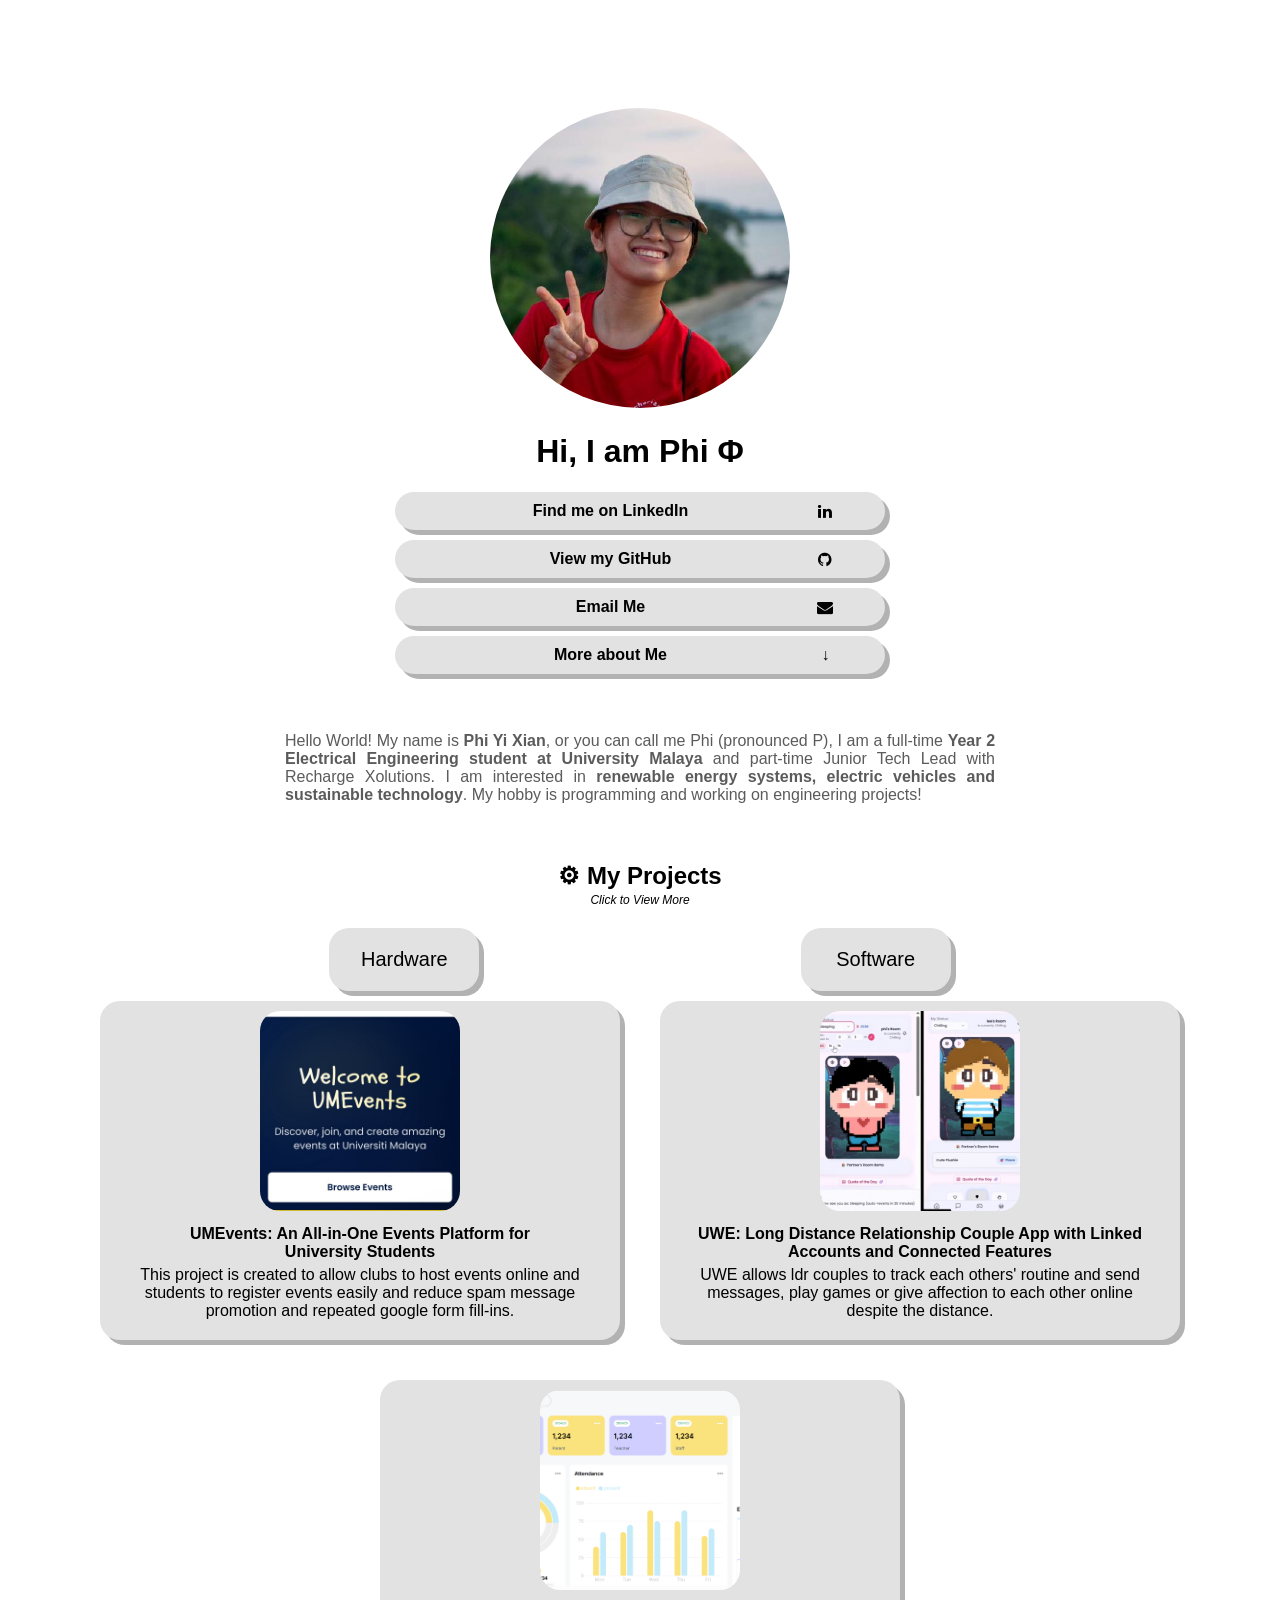
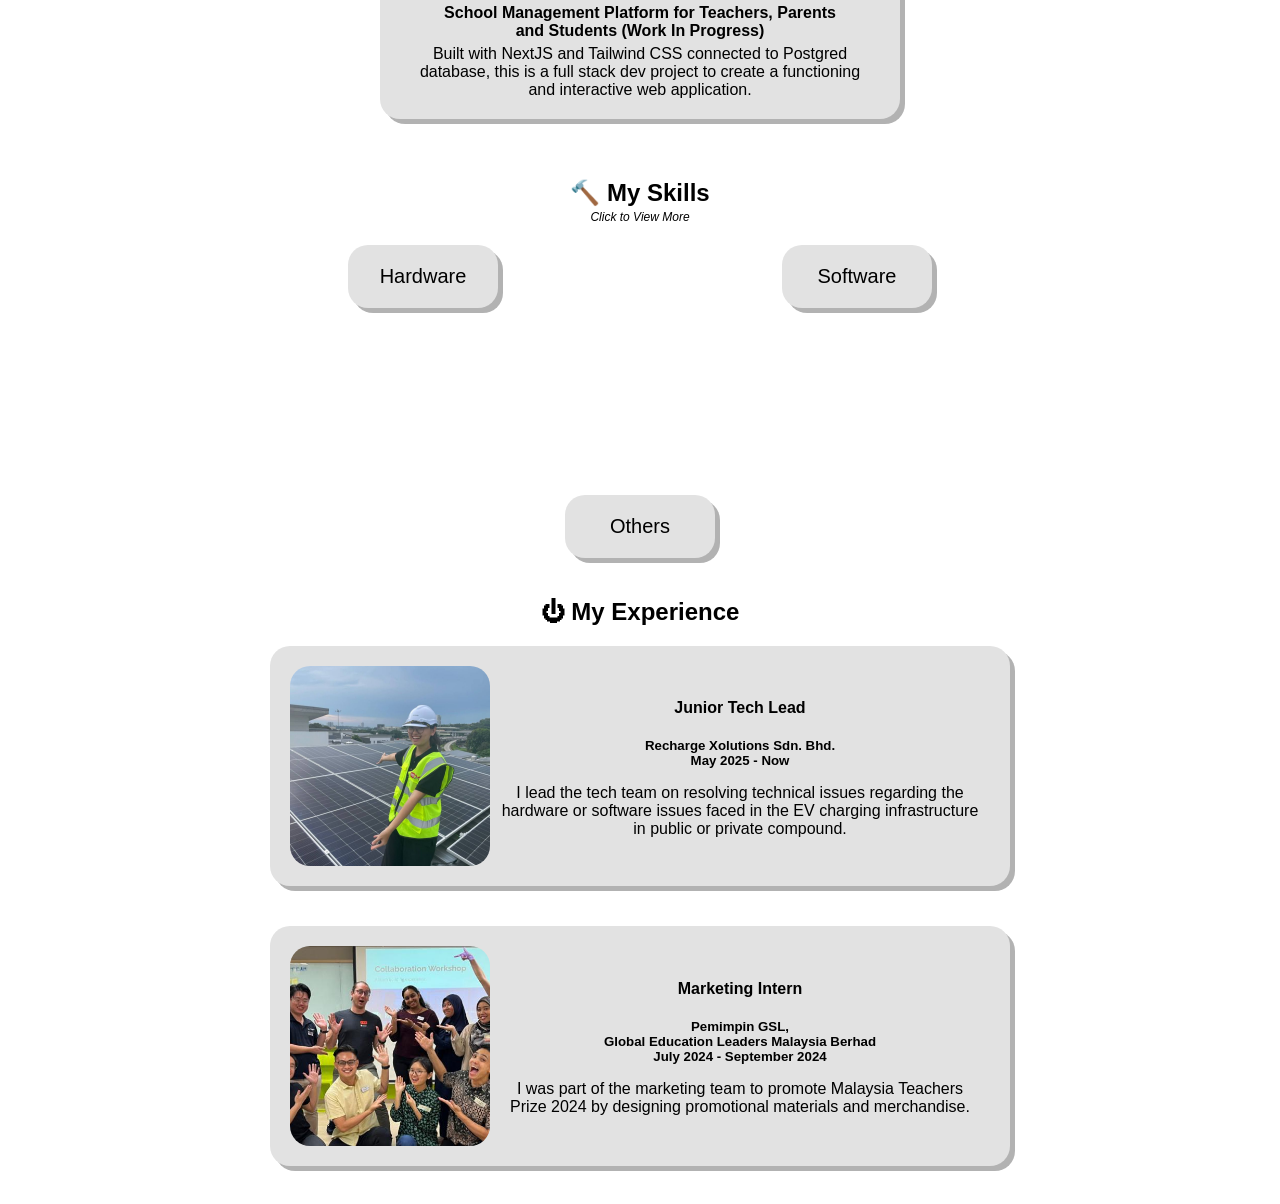
<file: index_old.html>
<!DOCTYPE html>
<html lang="en">

<head>
    <meta charset="UTF-8">
    <meta name="viewport" content="width=device-width, initial-scale=1.0">
    <link rel="stylesheet" href="styles.css">
    <link rel="stylesheet" href="https://cdnjs.cloudflare.com/ajax/libs/font-awesome/4.7.0/css/font-awesome.min.css">
    <title>Phi's Personal Portfolio</title>
    <link rel="icon" type="image/png" href="image.png">
</head>

<body>
    <div class="headshot">
        <img src="headshot.jpg" alt="This is my head.">
    </div>
    <h1>Hi, I am Phi Φ </h1>
    <div class="cards">
        <div class="card">
            <a class="msg" href="https://www.linkedin.com/in/phi-yi-xian-0160781b9/?skipRedirect=true"
                target="_blank">Find me on LinkedIn</a>
            <a href="https://www.linkedin.com/in/phi-yi-xian-0160781b9/?skipRedirect=true" target="_blank"
                class="logo fa fa-linkedin"></a>
        </div>
        <div class="card">
            <a class="msg" target="_blank" href="https://github.com/phiyixian">View my GitHub</a>
            <a href="https://github.com/phiyixian" target="_blank" class="logo fa fa-github"></a>
        </div>
        <div class="card">
            <a class="msg" href="mailto:priverco5614@gmail.com" target="_blank">Email Me</a>
            <a href="mailto:priverco5614@gmail.com" target="_blank" class="logo fa fa-envelope"></a>
        </div>
        <div class="card" id="more">
            <div class="msg m">More about Me</div>
            <a class="logo more_logo">&#8595;</a>
        </div>
    </div>

    <div class="intro" id="intro">
        <h4>
            Hello World! My name is <strong>Phi Yi Xian</strong>, or you can call me Phi (pronounced P), I am a
            full-time <strong>Year 2 Electrical Engineering student at University Malaya</strong> and part-time Junior
            Tech Lead with Recharge Xolutions. I am interested in <strong>renewable energy systems, electric vehicles
                and sustainable technology</strong>. My hobby is programming and working on engineering projects!
        </h4>
    </div>

    <h2>&#9881; My Projects</h2>
    <i>Click to View More</i>
    <br>
    <div class="project_buttons">
        <button id="project_hardware">Hardware</button>
        <button id="project_software">Software</button>
    </div>
    <div class="projects">
        <div class="hardware_projects" id="hardware_projects">
            <div class="project hardware_project" id="hardware_project">
                <a href="https://github.com/phiyixian/small_crest" target="_blank">
                    <div class="image">
                        <img src="project1_1.jpg" alt="" width="200px" height="200px"
                            href="https://github.com/phiyixian/small_crest" target="_blank">
                    </div>
                    <div class="desc">
                        <h4>AI Camera Vision Pallet Detection with <br>Conveyer Belt System <br> Special Credits to: Chan Zhi Hong, Chew Hao Yang, Tan You Tuan, Khor Yi Hang</h4>
                        <p>PalletEye is an AI-powered monitoring system that detects pallet defects automatically using
                            rotating camera arms equipped on a conveyer belt. Four side views and one top view are
                            captured to capture the images.</p>
                    </div>
                </a>
            </div>

        <div class="project hardware_project" id="hardware_project">
            <a href="https://youtube.com" target="_blank">
                <div class="image">
                    <img src="project2_1.png" alt="" width="200px" height="200px" href="https://youtube.com"
                        target="_blank">
                </div>
                <div class="desc">
                    <h4>Hand Rehabilitation and Monitoring Device Gloves for <br>Stiff Hands and Sarcopenia Patients
                    </h4>
                    <p>Handee is a combined monitoring and rehabilitation device that allows continuous monitoring of
                        hand flexibility and grip strength with a connected rehab device using air pumped tubes.</p>
                </div>
            </a>
        </div>

        <div class="project hardware_project" id="hardware_project">
            <a href="https://www.canva.com/design/DAGqOW5OJL4/qVoFOMme4EAwS7i-HegHvQ/view?utm_content=DAGqOW5OJL4&utm_campaign=designshare&utm_medium=link2&utm_source=uniquelinks&utlId=h6c4621bb32"
            target="_blank">
            <div class="image">
                <img src="project3_1.jpg" alt="" width="200px" height="200px"
                    href="https://www.canva.com/design/DAGqOW5OJL4/qVoFOMme4EAwS7i-HegHvQ/view?utm_content=DAGqOW5OJL4&utm_campaign=designshare&utm_medium=link2&utm_source=uniquelinks&utlId=h6c4621bb32"
                    target="_blank">
            </div>
            <div class="desc">
                <h4>Amphibot: Amphibious Robot for Water and Land Movement <br>to provide Relief Support during Floods
                </h4>
                <p>This robot is designed for both water and land use to detect human presence and support aid delivery
                    during flood season. This is to increase the efficiency of flood relief and provide aid during
                    emergencies.</p>
            </div>
            </a>
        </div>

        <div class="project hardware_project" id="hardware_project">
            <a href="#" target="_blank">
            <div class="image">
                <img src="project4_1.jpg" alt="" width="200px" height="200px" href="#" target="_blank">
            </div>
            <div class="desc">
                <h4>Piezoelectric Footstep Energy Collection Shoe</h4>
                <p>This project attempted to use piezoelectric sensors to collect accumulated energy from footsteps to
                    power a lithium ion battery with USB output.</p>
            </div>
        </a>
    
        </div>
    </div>

    <div class="software_projects" id="software_projects">
        <div class="project software_project" id="software_project">
            <a href="http://umevents.site/" target="_blank">
                <div class="image">
                    <img src="project5_1.jpg" alt="" width="200px" height="200px"
                        href="http://umevents.site/" target="_blank">
                </div>
                <div class="desc">
                    <h4>UMEvents: An All-in-One Events Platform for <br> University Students</h4>
                    <p>This project is created to allow clubs to host events online and students to register events easily and reduce spam message promotion and repeated google form fill-ins.</p>
                </div>
            </a>
        </div>

        <div class="project software_project" id="software_project">
            <a href="https://github.com/phiyixian/Soul-sync" target="_blank">
            <div class="image">
                <img src="project6_1.png" alt="" width="200px" height="200px" href="https://github.com/phiyixian/Soul-sync"
                    target="_blank">
            </div>
            <div class="desc">
                <h4>UWE: Long Distance Relationship Couple App with Linked Accounts and Connected Features
                </h4>
                <p>UWE allows ldr couples to track each others' routine and send messages, play games or give affection to each other online despite the distance.</p>
            </div>
            </a>
        </div>

        <div class="project software_project" id="software_project">
            <a href="#"
            target="_blank">
            <div class="image">
                <img src="project7_1.png" alt="" width="200px" height="200px"
                    href="#"
                    target="_blank">
            </div>
            <div class="desc">
                <h4>School Management Platform for Teachers, Parents <br>and Students (Work In Progress)
                </h4>
                <p>Built with NextJS and Tailwind CSS connected to Postgred database, this is a full stack dev project to create a functioning and interactive web application.</p>
            </div>
            </a>
        </div>

    </div>

    <div class="skills_top">
        <h2>&#x1F528; My Skills</h2>
        <i>Click to View More</i>
    </div>
    
    <div class="skills">
        <div id="hardware_skill" class="hardware_skill">
            <button id="hardware">Hardware</button>
            <div class="hardware_list">
                <p>Arduino</p>
                <p>Raspberry Pi</p>
                <p>PCB Design</p>
                <p>Verilog Code</p>
                <p>ESP32</p>
                <p>SolidWorks</p>
                <p>EasyEDA</p>
            </div>
        </div>

        <div id="software_skill" class="software_skill">
            <button id="software">Software</button>
            <div class="software_list">
                <p>C++/C</p>
                <p>JavaScript/TypeScript</p>
                <p>React, Next.js</p>
                <p>Flutter/Dart</p>
                <p>Python</p>
                <p>HTML/CSS</p>
                <p>SQL</p>
            </div>
        </div>
    </div>
    <div class="oth">
        <button id="others">Others</button>
        <div class="others_list">
            <p>OpenCV - Roboflow - GraphQL - Grafana - n8n Agent - Pandas - Numpy - OpenGL - Tailwind CSS - Docker -
                Postgred SQL - Random Forest - XGBoost</p>
        </div>
    </div>

    <br><br>
    <div class="experiences">
    <div class="exp_top">
        <h2 class="exp">&#9211; My Experience</h2>
    </div>
        <div class="experience">
            <img src="work1.png" alt="" width="200px" height="200px">
            <div class="desc">
                <h4>Junior Tech Lead</h4>
                <h5>Recharge Xolutions Sdn. Bhd.</h5>
                <h5>May 2025 - Now</h5>
                <p>I lead the tech team on resolving technical issues regarding the hardware or software issues faced in the EV charging infrastructure in public or private compound.</p>
            </div>
        </div>

        <div class="experience">
            <img src="work2.png" alt="" width="200px" height="200px">
            <div class="desc">
                <h4>Marketing Intern</h4>
                <h5>Pemimpin GSL, <br>Global Education Leaders Malaysia Berhad</h5>
                <h5>July 2024 - September 2024</h5>
                <p>I was part of the marketing team to promote Malaysia Teachers Prize 2024 by designing promotional materials and merchandise.</p>
            </div>
        </div>
    </div>

    <script src="index.js"></script>
</body>

</html>
</file>
<file: styles.css>
body {
    left: 0;
    right: 0;
    top: 0;
    bottom: 0;
    border: 0;
    align-items: center;
    font-family: 'Segoe UI', Tahoma, Geneva, Verdana, sans-serif;
    text-align: center;
    background-color: linear-gradient(to right, hsl(0, 0%, 89%), hsl(0, 0%, 64%));
}

.headshot img {
    margin-top: 100px;
    border-radius: 50%;
    width: 40vw;
    max-width: 300px;
    height: auto;
}

.cards {
    display: flex;
    flex-direction: column;
    gap: 10px;
    align-items: center;
}

.card {
    width: 50vw;
    max-width: 450px;
    font-weight: bold;
    margin: 0px 20px 0 20px;
    text-align: center;
    padding: 10px 20px;
    background-color: rgb(226, 226, 226);
    border-radius: 20px;
    z-index: 1;
    box-shadow: 5px 5px 0px rgba(0, 0, 0, 0.3);
    display: flex;
    flex-direction: row;
    justify-content: center;
    align-items: center;
    cursor: pointer;
}

.logo {
    flex: 0.5;
    padding-right: 20px;
    cursor: pointer;
}

.msg {
    flex: 5;
    cursor: pointer;
    z-index: 10;
}

.gap {
    width: 10px;
}

.card:active {
    transform: translate(5px, 5px);
    box-shadow: none;
}

.card:hover {
    transform: translate(5px, 5px);
    box-shadow: none;
}

.card a {
    text-decoration: none;
    color: black;
}

.cardshadow {
    background-color: black;
    z-index: -3;
}

.projects {
    display: flex;
    flex-direction: row;
    justify-content: center;
    flex-wrap: wrap;
    width: 100%;
    margin: 0;
}

.project {
    padding: 10px;
    display: flex;
    margin: 10px;
    flex-direction: row;
    width: 90%;
    max-width: 500px;
    min-width: 250px;
    background-color: rgb(226, 226, 226);
    border-radius: 20px;
    z-index: 1;
    box-shadow: 5px 5px 0px rgba(0, 0, 0, 0.3);
}

.project:active{
    transform: translate(5px, 5px);
    box-shadow: none;
}

.project:hover{
    transform: translate(5px, 5px);
    box-shadow: none;
}

.project a{
    text-decoration: none;
    color: black;
}

.project h4{
    margin: 5px;
}

.project p{
    margin: 5px;
}

h2{
    margin: 0;
}

i {
    font-size: 12px;
    margin-top: -10;
    padding-bottom: 30px;
}

.project img {
    border-radius: 20px;
    object-fit: cover;
}

.intro {
    max-width: 750px;
    margin: 3% auto;
}

.intro h4 {
    padding: 20px;
    font-weight: normal;
    color: rgb(92, 91, 91);
    text-align: justify;
}

.hardware_list {
    display: none;
}

.hardware_list.show {
    display: flex;
    flex-direction: column;
    flex-wrap: wrap;
}

.software_list {
    display: none;
}

.software_list.show {
    display: flex;
    flex-direction: column;
    flex-wrap: wrap;
}

.others_list {
    display: none;
}

.others_list.show {
    width: 100%;
    display: flex;
    flex-direction: column;
    flex-wrap: wrap;
    justify-content: center;
    text-align: center;
}

.hardware_projects,
.software_projects {
    display: none;
}

.hardware_projects.show,
.software_projects.show {
    display: flex;
    flex-wrap: wrap;
    justify-content: center;
    gap: 20px;
}

.software_list.show p{
    margin: 5px;
}

.hardware_list.show p{
    margin: 5px;
}

.others_list.show p{
    text-align: center;
    margin-bottom: 30px;
    padding: 10px 20vw;
}

.skills {
    display: flex;
    flex-direction: row;
    justify-content: space-evenly;
    min-height: 270px;
    min-width: 90vw;
}

.skills_top{
    margin-top: 50px;
}

.oth {
    min-width: 90vw;
}

button {
    font-size: 20px;
    width: 150px;
    padding: 20px;
    border: none;
    background-color: rgb(226, 226, 226);
    border-radius: 20px;
    z-index: 1;
    box-shadow: 5px 5px 0px rgba(0, 0, 0, 0.3);
}

button:active{
    transform: translate(5px, 5px);
    box-shadow: none;
}

button:hover{
    transform: translate(5px, 5px);
    box-shadow: none;
}

.exp {
    margin-top: 30px;
}

.project_buttons {
    margin-top: 20px;
    display: flex;
    flex-direction: row;
    justify-content: space-evenly;
}

.hardware_skill,
.software_skill{
    margin-top: 20px;
}

.experiences {
    display: flex;
    flex-direction: column;
    padding: 10px;
    justify-content: center;
    margin: auto;
}

.experience{
    margin: 20px;
    min-width: 200px;
    max-width: 700px;
    width: 80vw;
    background-color: rgb(226, 226, 226);
    border-radius: 20px;
    z-index: 1;
    box-shadow: 5px 5px 0px rgba(0, 0, 0, 0.3);

    display: flex;
    flex-direction: row;
    padding: 20px;
    align-items: center;
}

.experience img {
    width: 200px;
    height: 200px;
    border-radius: 20px;
    object-fit: cover;
}

.desc {
    margin: 10px;
}

.desc h5{
    margin: 0px;
    padding: 0px;
}

@media screen and (max-width: 768px) {
    .projects {
        display: flex;
        flex-direction: column;
    }

    .others_list.show p{
        text-align: center;
        margin-bottom: 30px;
        padding: 10px 50px;
    }

    .project {
        margin: 5px;
        display: flex;
        flex-direction: column;
        min-width: 60vw;
    }

    .experience{
    margin: 5px;
    display: flex;
    flex-direction: column;
    padding: 20px;
    align-items: center;
}

.hardware_projects,
.software_projects {
    margin-top: 20px;
}

}
</file>
